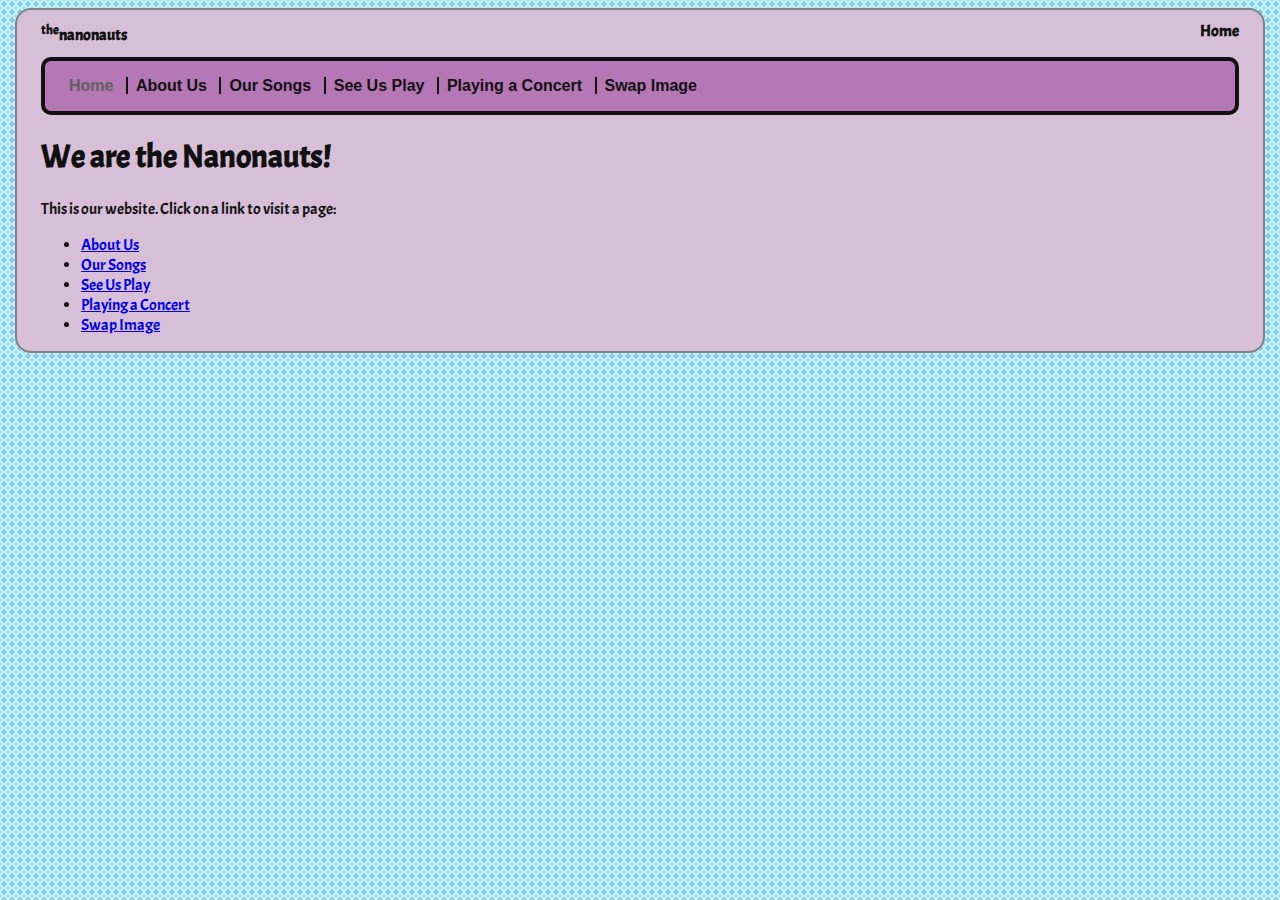
<file: index.html>
<!DOCTYPE html>
<html>
<head>
<title> Our Songs </title>
<link type="text/css" rel="stylesheet" href="css/style-sheet.css"/>
</head>
<body>
  <header>
    <p> <sup>the</sup>nanonauts</p>
    <h1> Home </h1>
  </header>
  <nav>
    <ul>
        <li class="selected"> Home </li>
        <li> <a href="about-us.html">About Us</a> </li>
        <li> <a href="our-songs.html">Our Songs</a> </li>
        <li> <a href="see-us-play.html">See Us Play</a> </li>
        <li> <a href="playing-a-concert.html">Playing a Concert</a> </li>
        <li> <a href="swap-image.html">Swap Image</a> </li>
    </ul>
  </nav>
  <h1> We are the Nanonauts! </h1>
  <p> This is our website. Click on a link to visit a page: </p>
  <ul>
      <li> <a href="about-us.html">About Us</a> </li>
      <li> <a href="our-songs.html">Our Songs</a> </li>
      <li> <a href="see-us-play.html">See Us Play</a> </li>
      <li> <a href="playing-a-concert.html">Playing a Concert</a> </li>
      <li> <a href="swap-image.html">Swap Image</a> </li>
  </ul>
</body>
</html>
</file>
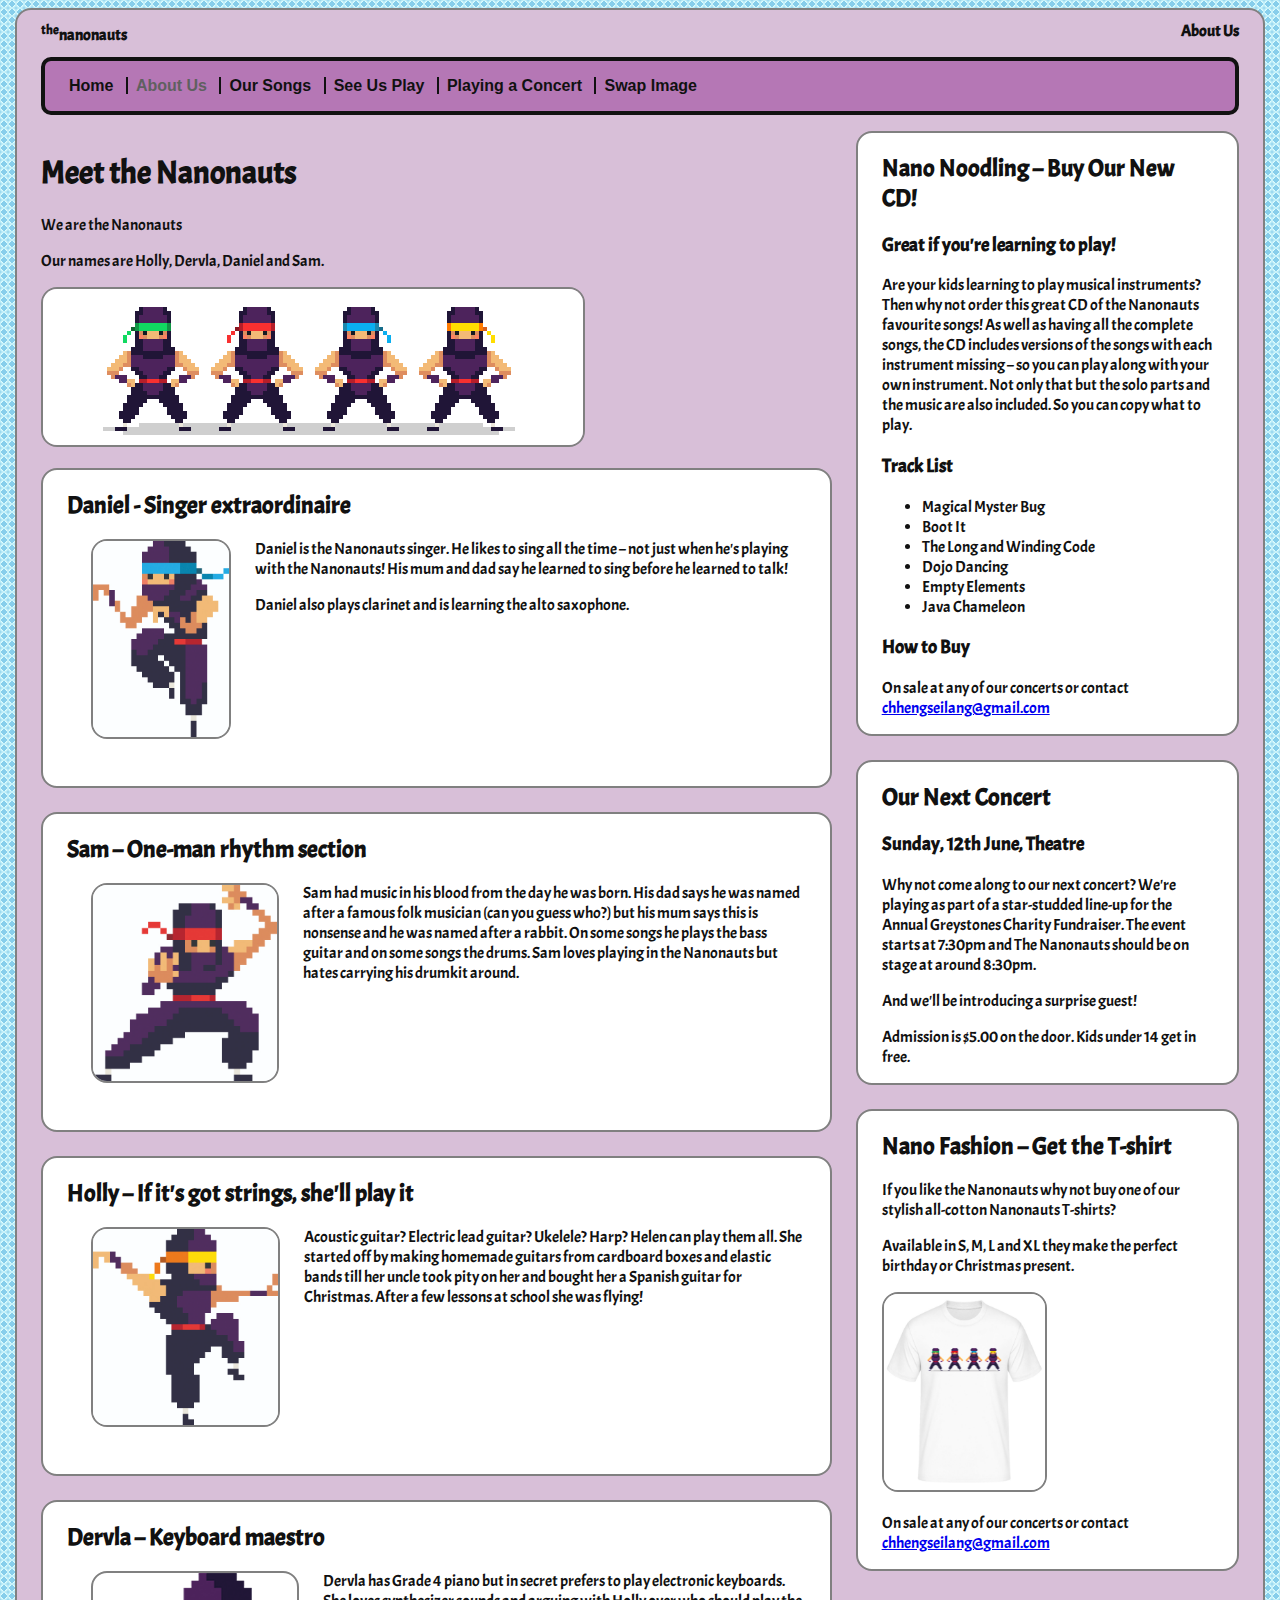
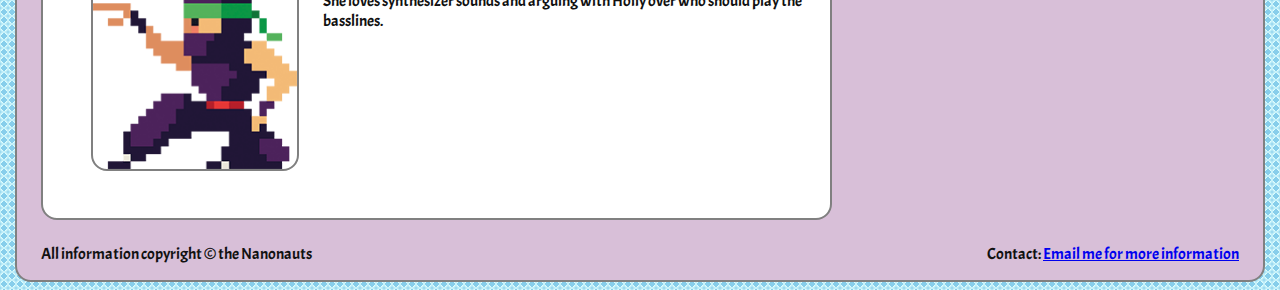
<file: about-us.html>
<!DOCTYPE html>
<html>
<head>
<title> About Us </title>
<link type="text/css" rel="stylesheet" href="css/style-sheet.css"/>
</head>
<body>
<header>
  <p> <sup>the</sup>nanonauts</p>
  <h1> About Us </h1>
  <nav>
    <ul>
        <li> <a href="index.html">Home</a> </li>
        <li class="selected"> About Us </li>
        <li> <a href="our-songs.html">Our Songs</a> </li>
        <li> <a href="see-us-play.html">See Us Play</a> </li>
        <li> <a href="playing-a-concert.html">Playing a Concert</a> </li>
        <li> <a href="swap-image.html">Swap Image</a> </li>
    </ul>
  </nav>
</header>
<article>
  <h1> Meet the Nanonauts </h1>
  <p> We are the Nanonauts </p>
  <p> Our names are Holly, Dervla, Daniel and Sam. </p>
  <p><img src="images/nanonauts.jpg" alt="Picture of the Nanonauts"/></p>

  <section>
    <h2>Daniel - Singer extraordinaire </h2>
    <p><img class="small" src="images/daniel.jpg" alt="Picture of Daniel"/></p>
    <p>Daniel is the Nanonauts singer. He likes to sing all the time – not just when he's playing with the Nanonauts! His mum and dad say he learned to sing before he learned to talk!</p>

    <p>Daniel also plays clarinet and is learning the alto saxophone.</p>
  </section>

  <section>
    <h2> Sam – One-man rhythm section </h2>
    <p><img class="small" src="images/SAM.jpg" alt="Picture of Sam"/></p>
    <p>Sam had music in his blood from the day he was born. His dad says he was named after a famous folk musician (can you guess who?) but his mum says this is nonsense and he was named after a rabbit. On some songs he plays the bass guitar and on some songs the drums. Sam loves playing in the Nanonauts but hates carrying his drumkit around.</p>
  </section>

  <section>
    <h2> Holly – If it's got strings, she'll play it </h2>
    <p><img class="small" src="images/holly.jpg" alt="Picture of Holly"/></p>
    <p>Acoustic guitar? Electric lead guitar? Ukelele? Harp? Helen can play them all. She started off by making homemade guitars from cardboard boxes and elastic bands till her uncle took pity on her and bought her a Spanish guitar for Christmas. After a few lessons at school she was flying!</p>
  </section>

  <section>
    <h2> Dervla – Keyboard maestro </h2>
    <p><img class="small" src="images/darvla.png" alt="Picture of Darvla"/></p>
    <p>Dervla has Grade 4 piano but in secret prefers to play electronic keyboards. She loves synthesizer sounds and arguing with Holly over who should play the basslines.</p>
  </section>
</article>

<aside>
  <section>
    <h2>Nano Noodling – Buy Our New CD!</h2>
    <h3>Great if you're learning to play!</h3>
    <p>Are your kids learning to play musical instruments? Then why not order this great CD of the Nanonauts favourite songs! As well as having all the complete songs, the CD includes versions of the songs with each instrument missing – so you can play along with your own instrument. Not only that but the solo parts and the music are also included. So you can copy what to play.</p>
    <h3>Track List</h3>
  <ul>
    <li>Magical Myster Bug</li>
    <li>Boot It</li>
    <li>The Long and Winding Code</li>
    <li>Dojo Dancing</li>
    <li>Empty Elements</li>
    <li>Java Chameleon</li>
  </ul>
  <h3>How to Buy</h3>
    <p>On sale at any of our concerts or contact <a href="mailto:chhengseilang@gmail.com">chhengseilang@gmail.com</a></p>
  </section>

  <section>
    <h2>Our Next Concert</h2>
    <h3>Sunday, 12th June, Theatre</h3>
    <p>Why not come along to our next concert? We're playing as part of a star-studded line-up for the Annual Greystones Charity Fundraiser. The event starts at 7:30pm and The Nanonauts should be on stage at around 8:30pm.</p>
    <p>And we'll be introducing a surprise guest!</p>
    <p>Admission is $5.00 on the door. Kids under 14 get in free.</p>
  </section>

  <section>
    <h2>Nano Fashion – Get the T-shirt</h2>
    <p>If you like the Nanonauts why not buy one of our stylish all-cotton Nanonauts T-shirts?</p>
    <p>Available in S, M, L and XL they make the perfect birthday or Christmas present.</p>
    <p><img class="medium" src="images/t-shirt.png" alt="Picture of T-shirt"/></p>
    <p>On sale at any of our concerts or contact <a href="mailto:chhengseilang@gmail.com">chhengseilang@gmail.com</a></p>
  </section>

</aside>
<footer>
  <p class="copyright">All information copyright &copy; the Nanonauts</p>
  <p class="contact"> Contact: <a href="mailto:chhengseilang@gmail.com">Email me for more information</a></p>
</footer>
</body>
</html>
</file>
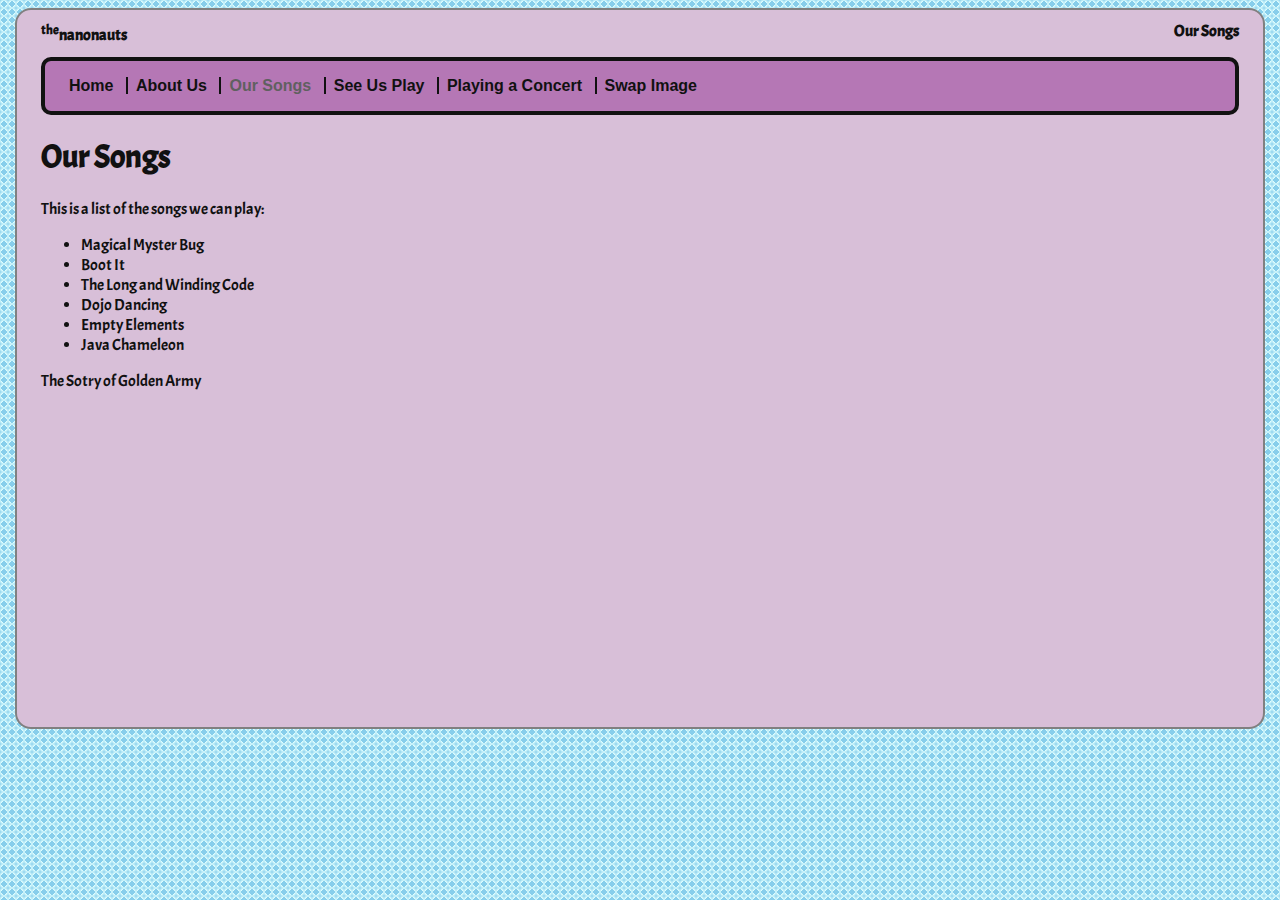
<file: our-songs.html>
<!DOCTYPE html>
<html>
<head>
<title> Our Songs </title>
<link type="text/css" rel="stylesheet" href="css/style-sheet.css"/>
</head>
<body>
  <header>
    <p> <sup>the</sup>nanonauts</p>
    <h1> Our Songs </h1>
  </header>
  <nav>
    <ul>
        <li> <a href="index.html">Home</a> </li>
        <li> <a href="about-us.html">About Us</a> </li>
        <li class="selected"> Our Songs </li>
        <li> <a href="see-us-play.html">See Us Play</a> </li>
        <li> <a href="playing-a-concert.html">Playing a Concert</a> </li>
        <li> <a href="swap-image.html">Swap Image</a> </li>
    </ul>
  </nav>
  <h1> Our Songs </h1>
  <p> This is a list of the songs we can play: </p>
  <ul>
      <li>Magical Myster Bug</li>
      <li>Boot It</li>
      <li>The Long and Winding Code</li>
      <li>Dojo Dancing</li>
      <li>Empty Elements</li>
      <li>Java Chameleon</li>
  </ul>
  <p> The Sotry of Golden Army </p>
  <iframe width="560" height="315" src="https://www.youtube.com/embed/_iOGaazDh4I" frameborder="0" allowfullscreen></iframe>
</body>
</html>
</file>
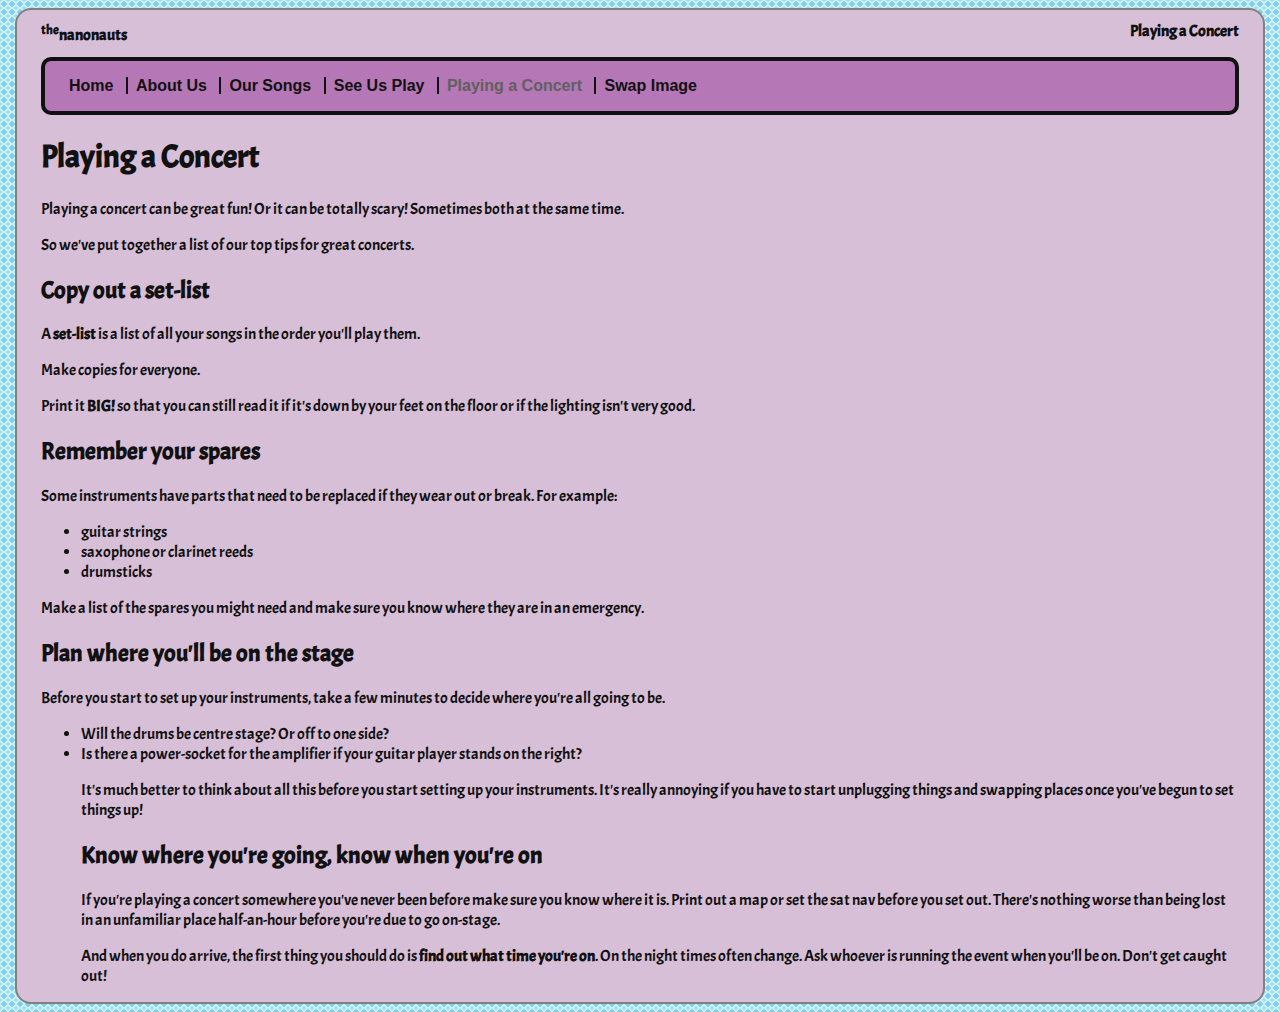
<file: playing-a-concert.html>
<!DOCTYPE html>
<html>
<head>
<title> Playing a Concert </title>
<link type="text/css" rel="stylesheet" href="css/style-sheet.css"/>
</head>
<body>
  <header>
    <p> <sup>the</sup>nanonauts</p>
    <h1> Playing a Concert </h1>
  </header>
  <nav>
    <ul>
        <li> <a href="index.html">Home</a> </li>
        <li> <a href="about-us.html">About Us</a> </li>
        <li> <a href="our-songs.html">Our Songs</a> </li>
        <li> <a href="see-us-play.html">See Us Play</a> </li>
        <li class="selected"> Playing a Concert </li>
        <li> <a href="swap-image.html">Swap Image</a> </li>
        
    </ul>
  </nav>
  <h1> Playing a Concert </h1>
  <p>Playing a concert can be great fun! Or it can be totally scary! Sometimes both at the same time. </p>

  <p>So we've put together a list of our top tips for great concerts. </p>

  <h2> Copy out a set-list </h2>

  <p>A <strong>set-list</strong> is a list of all your songs in the order you'll play them. </p>

  <p>Make copies for everyone.</p>

  <p>Print it <strong>BIG!</strong> so that you can still read it if it's down by your feet on the floor or if the lighting isn't very good. </p>

  <h2> Remember your spares </h2>

  <p>Some instruments have parts that need to be replaced if they wear out or break. For example:</p>

    <ul>
        <li>guitar strings</li>
        <li>saxophone or clarinet reeds</li>
        <li>drumsticks</li>
    </ul>

  <p> Make a list of the spares you might need and make sure you know where they are in an emergency. </p>

  <h2> Plan where you'll be on the stage </h2>

  <p>Before you start to set up your instruments, take a few minutes to decide where you're all going to be.</p>

  <ul>
      <li>Will the drums be centre stage? Or off to one side?</li>
      <li>Is there a power-socket for the amplifier if your guitar player stands on the right?</li>

  <p>It's much better to think about all this before you start setting up your instruments. It's really annoying if you have to start unplugging things and swapping places once you've begun to set things up! </p>

  <h2> Know where you're going, know when you're on </h2>

  <p>If you're playing a concert somewhere you've never been before make sure you know where it is. Print out a map or set the sat nav before you set out. There's nothing worse than being lost in an unfamiliar place half-an-hour before you're due to go on-stage.</p>

  <p>And when you do arrive, the first thing you should do is <strong>find out what time you're on</strong>. On the night times often change. Ask whoever is running the event when you'll be on. Don't get caught out!</p>
</html>
</file>
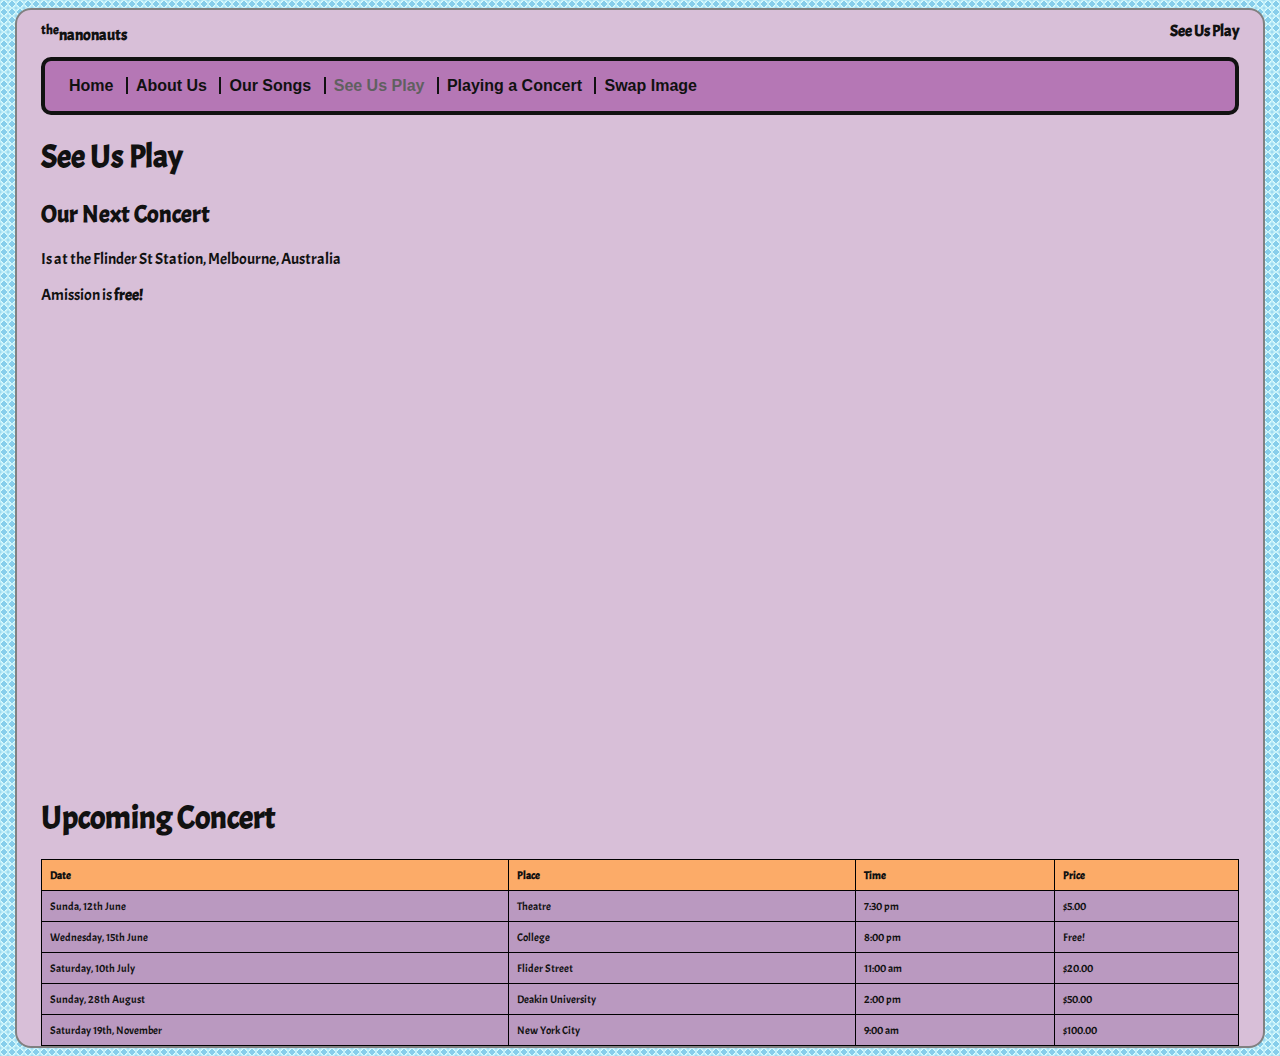
<file: see-us-play.html>
<!DOCTYPE html>
<html>
<head>
<title> See Us Play</title>
<link type="text/css" rel="stylesheet" href="css/style-sheet.css"/>
</head>
<body>
  <header>
    <p> <sup>the</sup>nanonauts</p>
    <h1> See Us Play</h1>
  </header>
  <nav>
    <ul>
        <li> <a href="index.html">Home</a> </li>
        <li> <a href="about-us.html">About Us</a> </li>
        <li> <a href="our-songs.html">Our Songs</a> </li>
        <li class="selected"> See Us Play </li>
        <li> <a href="playing-a-concert.html">Playing a Concert</a> </li>
        <li> <a href="swap-image.html">Swap Image</a> </li>
    </ul>
  </nav>
  <h1> See Us Play </h1>
  <h2> Our Next Concert </h2>
  <p> Is at the Flinder St Station, Melbourne, Australia</p>
  <p> Amission is <strong>free! </strong> </p>
  <iframe src="https://www.google.com/maps/embed?pb=!1m23!1m12!1m3!1d50414.07284233!2d144.98540546437656!3d-37.83970553107487!2m3!1f0!2f0!3f0!3m2!1i1024!2i768!4f13.1!4m8!3e6!4m0!4m5!1s0x6ad642b6af832249%3A0xe39e415e49a7c44e!2sFlinders+Street+Railway+Station%2C+Flinders+St%2C+Melbourne+VIC+3000!3m2!1d-37.8182711!2d144.96706179999998!5e0!3m2!1sen!2sau!4v1503561811908" width="600" height="450" frameborder="0" style="border:0" allowfullscreen></iframe>
  <h1> Upcoming Concert </h1>
  <table>
    <tr>
      <th>Date</th><th>Place</th><th>Time</th><th>Price</th>
    </tr>
    <tr>
      <td>Sunda, 12th June</td><td>Theatre</td><td>7:30 pm</td><td>$5.00</td>
    </tr>
    <tr>
      <td>Wednesday, 15th June</td><td>College</td><td>8:00 pm</td><td>Free!</td>
    </tr>
    <tr>
      <td>Saturday, 10th July</td><td>Flider Street</td><td>11:00 am</td><td>$20.00</td>
    </tr>
    <tr>
      <td>Sunday, 28th August</td><td>Deakin University</td><td>2:00 pm</td><td>$50.00</td>
    </tr>
    <tr>
      <td>Saturday 19th, November</td><td>New York City</td><td>9:00 am</td><td>$100.00</td>
    </tr>
  </table>
</body>
</html>
</file>
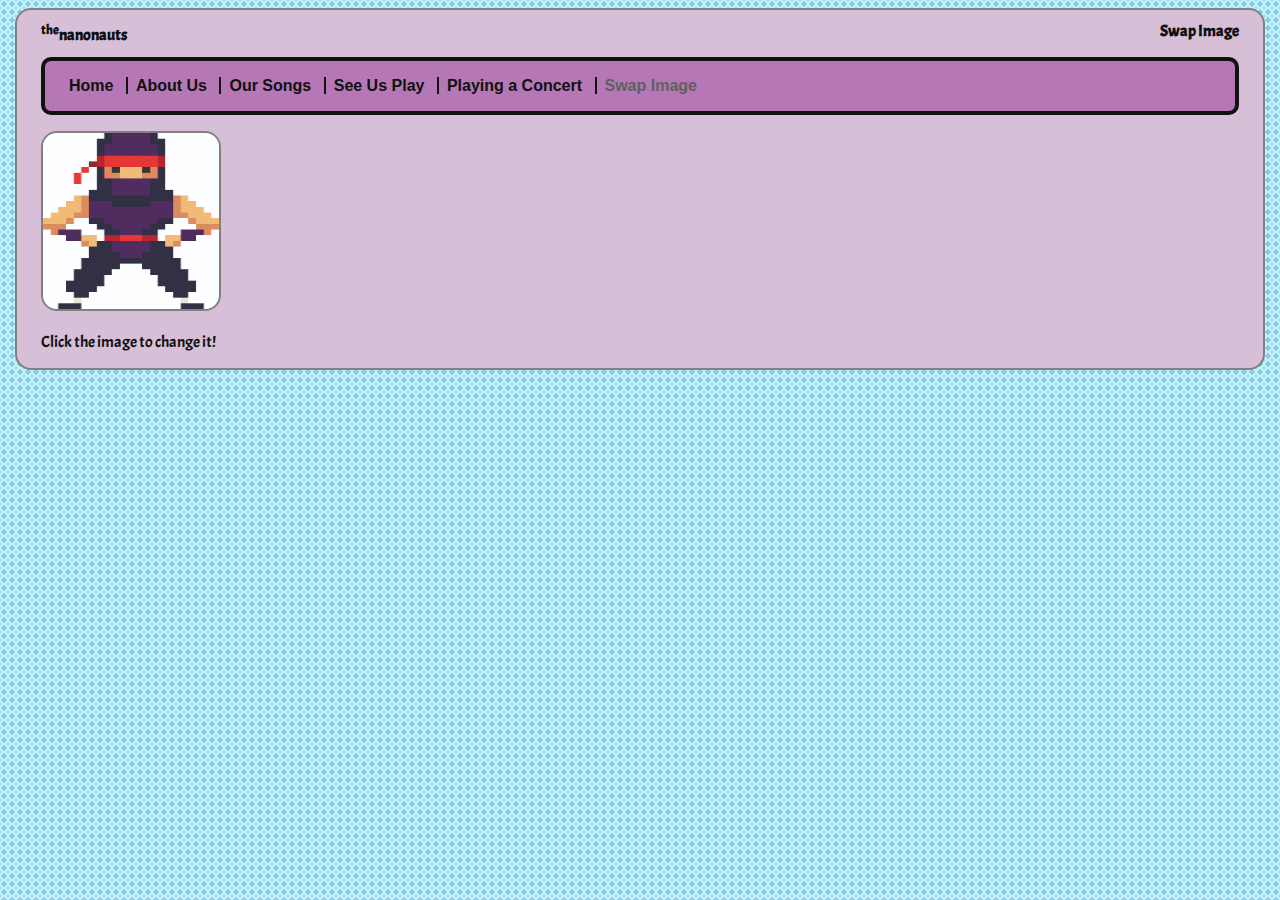
<file: swap-image.html>
<!DOCTYPE html>
<html>
<head>
<title> Swap Image </title>
<link type="text/css" rel="stylesheet" href="css/style-sheet.css"/>
</head>
<body>
  <header>
    <p> <sup>the</sup>nanonauts</p>
    <h1> Swap Image </h1>
  </header>
  <nav>
    <ul>
        <li> <a href="index.html">Home</a> </li>
        <li> <a href="about-us.html">About Us</a> </li>
        <li> <a href="our-songs.html">Our Songs</a> </li>
        <li> <a href="see-us-play.html">See Us Play</a> </li>
        <li> <a href="playing-a-concert.html">Playing a Concert</a> </li>
        <li class="selected">Swap Image </li>

    </ul>
  </nav>
  <p>
    <img id="display-image" onclick="swapImage()" src="images/01.jpg" width="180" height="180"/>
  </p>
  <p>Click the image to change it!</p>
  <script>
  function swapImage() {
    var imageDisplayed = document.getElementById('display-image');
    if (imageDisplayed.src.match("images/01.jpg")) {
      imageDisplayed.src = "images/02.jpg";
    }
    else {
      imageDisplayed.src = "images/01.jpg";
    }
  }
  </script>
</body>
</html>
</file>
<file: css/style-sheet.css>
@import url('https://fonts.googleapis.com/css?family=Acme');
/* Technical stuff - set sizing to border box method */
html {
  box-sizing: border-box;
}
*, *:before, *:after {
  box-sizing: inherit;
}
/* set maximum and minimum widths for the body and centre within the viewport */
body {
  background-color: #d8bfd8;
  color: #111111;
  font-family: sans-serif;
  font-family: 'Acme', sans-serif;
  margin-left: auto;
  margin-right:auto;
  max-width: 1250px;
  min-width: 256px;
  padding-left: 24px;
  padding-right: 24px;
}
/* add attractive background */
html {
  background: radial-gradient(circle, SkyBlue, SkyBlue 50%, LightCyan 50%, SkyBlue);
  background-size: 8px 8px;

}
/* header */
header p {
  float: left;
  font-size: 16px;
  font-weight: bold;
  margin-top: 0px;
}

header h1 {
  font-size: 16px;
  text-align: right;
}
/* the menu */
nav ul {
  list-style-type: none;
  background-color: #B577B5;
  border: 4px solid #111111;
  border-radius: 10px;
  font-family: sans-serif;
  font-weight: bold;
  padding: 16px;
}

nav ul li {
  display: inline;
  border-right: 2px solid #111111;
  padding-right: 8px;
  padding-left: 8px;
}

nav ul li:last-child {
  border-right: none;
}

nav ul li a {
  text-decoration: none;
  color:#111111;
}

nav li.selected {
  color: #606060;
}

nav ul li a:hover {
  text-decoration: underline;
}
/* biograghies */
section {
  background-color: white;
  margin-bottom: 24px;
  min-height: 320px;
  padding-left: 24px;
  padding-right: 24px;
}
/* aside
aside {
  background-color: #1EADDF;
} */

/* footer */
footer p.copyright {
  float: left;
  margin-top: 0px;
}
footer p.contact {
  text-align: right;
}
/* small images are set to 200px in height */
img.small {
  float: left;
  height: 200px;
  margin-left: 24px;
  margin-right: 24px;
}
/* medium images can be 50% of the container element's width, up to 360px */
img.medium {
  max-width: 360px;
  width: 50%;
}

/* large images are 100% of the container element's width */
img.large {
  width: 100%;
}
/* add the same style of border to the elemenets which are to have borders */
body, section, img {
  border: 2px solid gray;
  border-radius: 16px;
}
/* the table */
table {
  font-size: 70%;
  width: 100%;
  border-collapse: collapse;
}
th, td {
  border: 1px solid #000000;
  padding: 8px;
  text-align: left;
}

th {
  background-color: #FCAB68;
}

td {
  background-color: #BA99C0;
}
/* the bits that are specific to a wide viewport (over 56em) */
@media all and (min-width: 900px) {
  article {
    float: left;
    width: 66%;
  }
  aside {
    float: left;
    padding-left: 24px;
    width: 34%;
  }
  footer {
    clear: both;
  }
}
</file>
